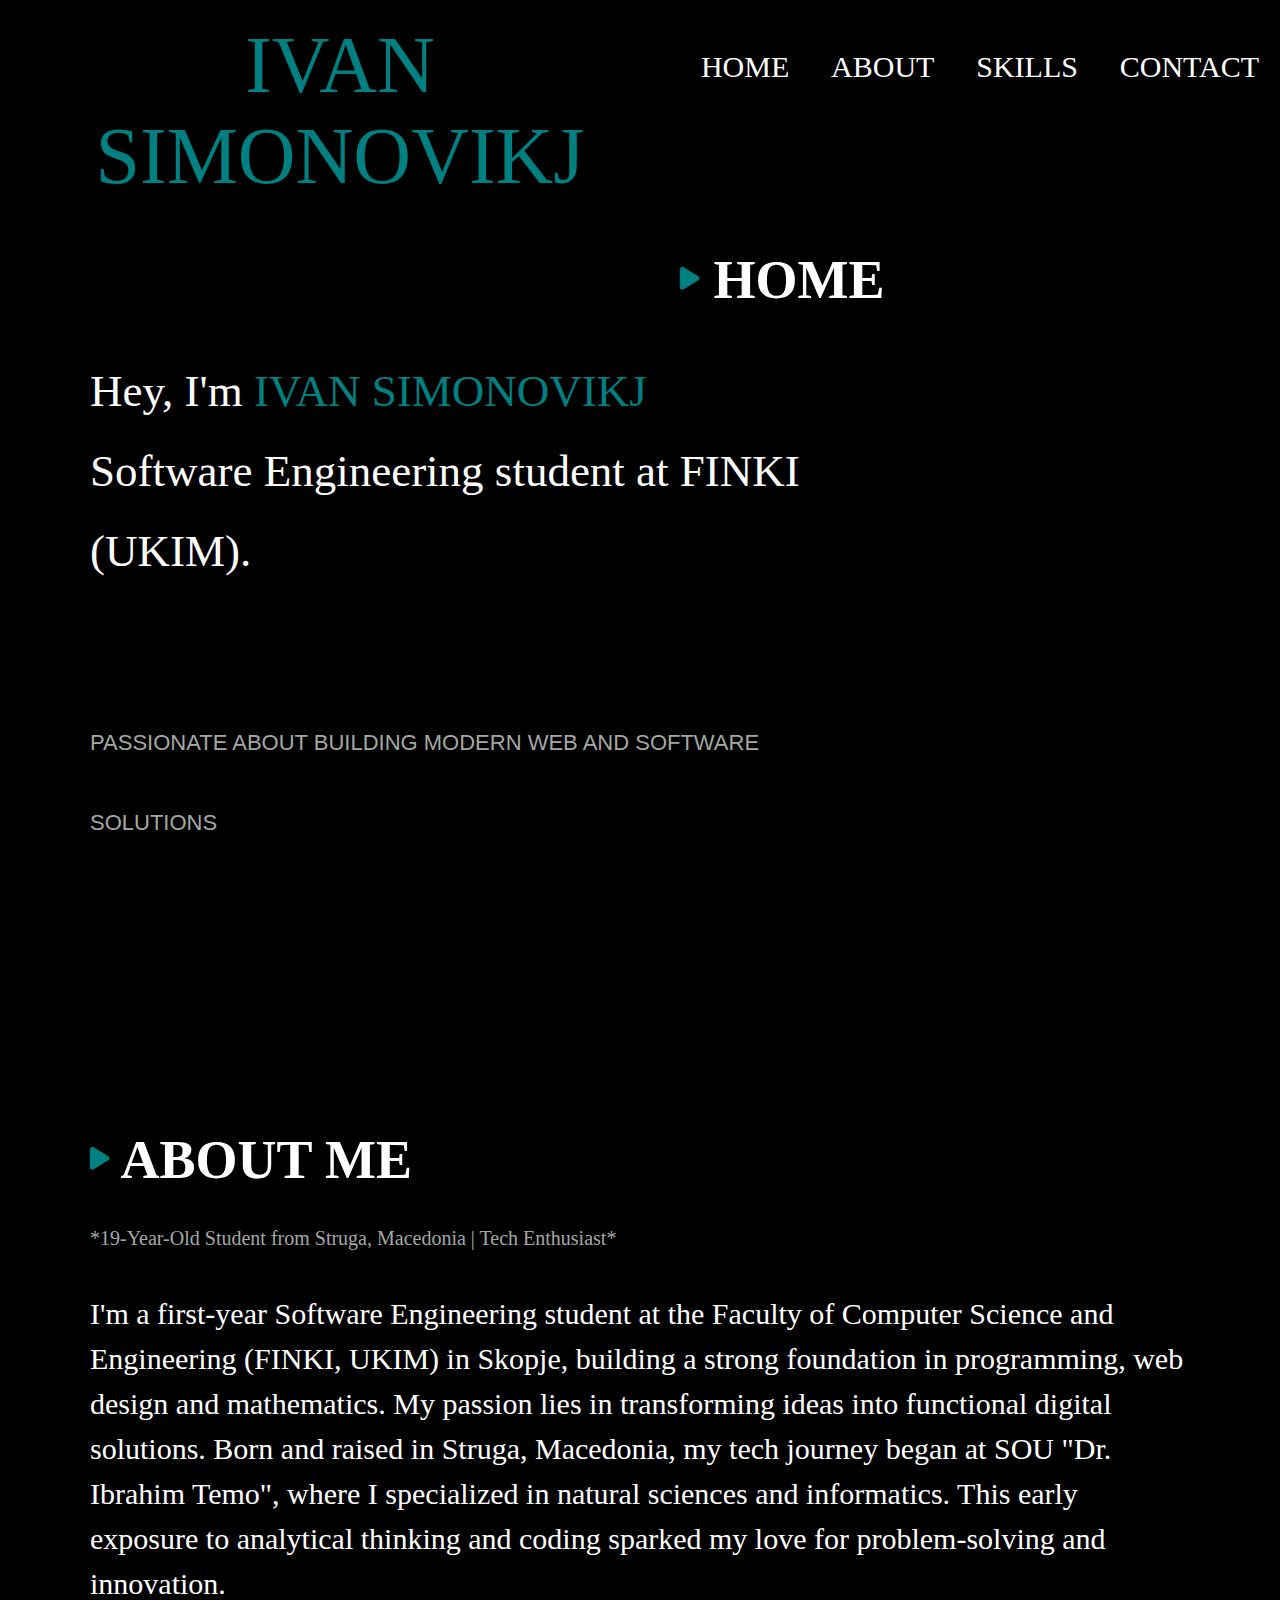
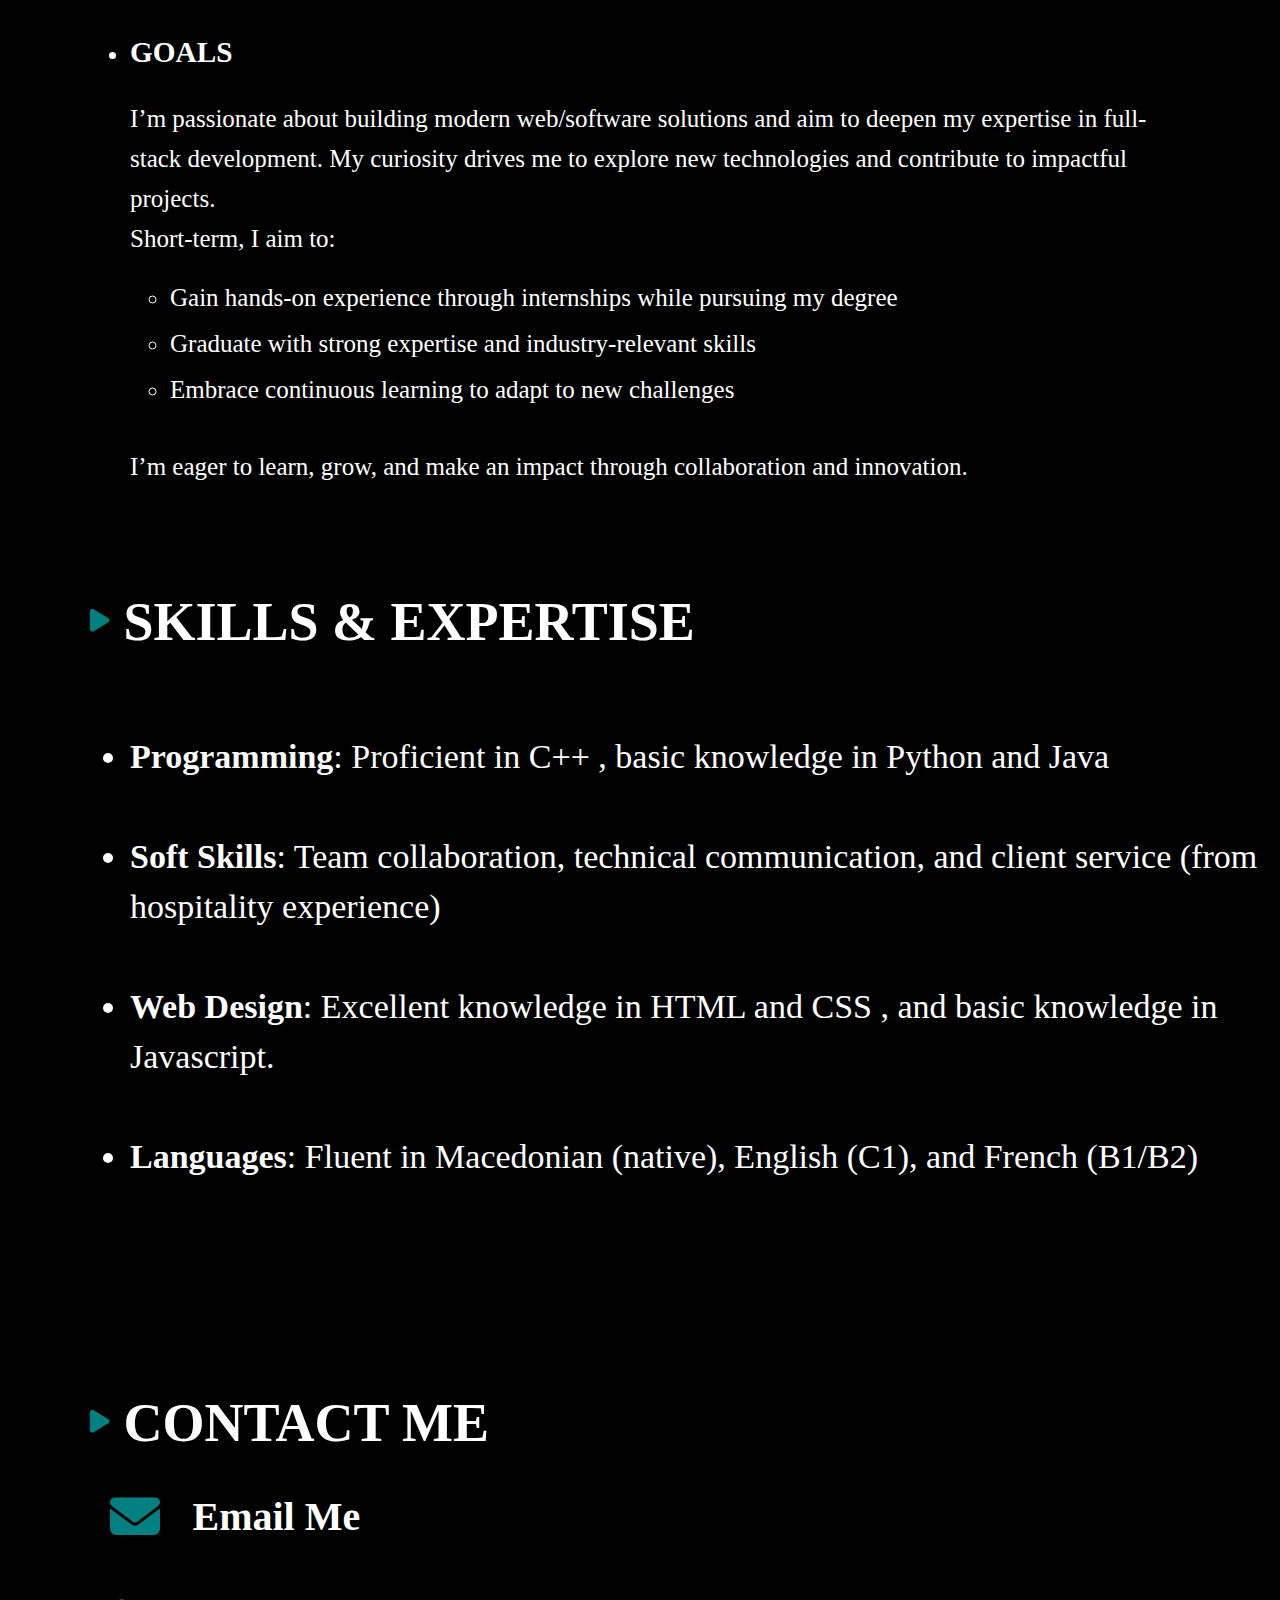
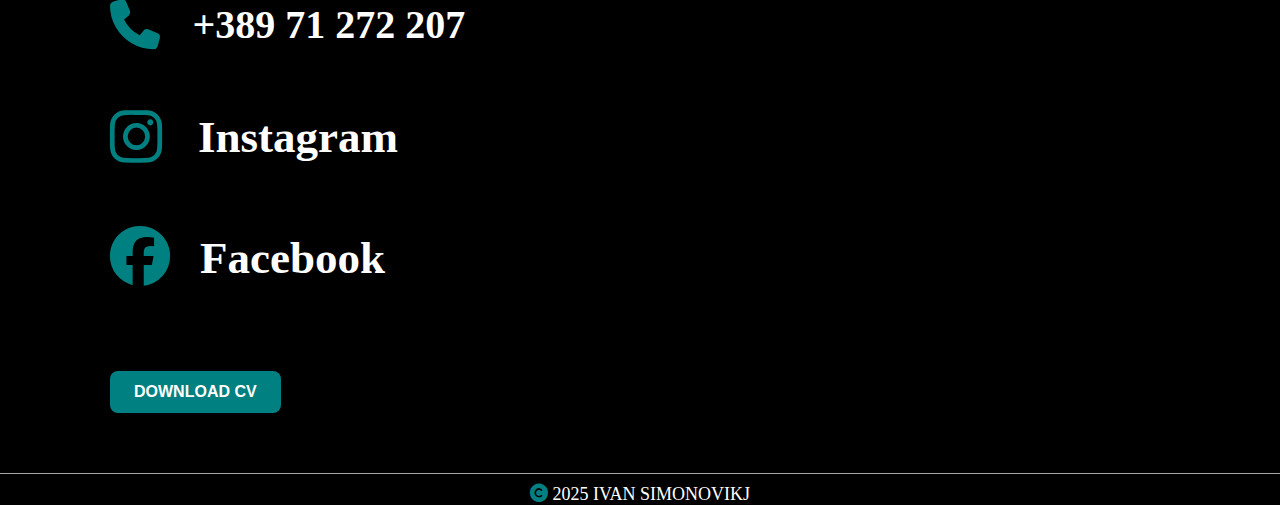
<file: Index.html>
<!DOCTYPE html>
<html lang="en">
<head>
    <meta charset="UTF-8">
    <title>My Web page</title>
  <link rel="stylesheet" href="Maincss.css">
    <link rel="stylesheet" href="https://cdnjs.cloudflare.com/ajax/libs/font-awesome/6.7.2/css/all.min.css" integrity="sha512-Evv84Mr4kqVGRNSgIGL/F/aIDqQb7xQ2vcrdIwxfjThSH8CSR7PBEakCr51Ck+w+/U6swU2Im1vVX0SVk9ABhg==" crossorigin="anonymous" referrerpolicy="no-referrer" />
</head>
<body>

<nav>
    <div id="name">
        IVAN SIMONOVIKJ
    </div>

    <div id="menu">
        <div id="home"> <a href="#homemain">HOME</a></div>
        <div id="about"> <a href="#aboutmain">ABOUT </a>  </div>
        <div id="SKILLS"> <a href="#skillsmain">SKILLS</a> </div>
        <div id="contact"> <a href="#contactt">CONTACT</a> </div>
    </div>
</nav>

<main>
    <div id="homemain">
        <h2>
            <i class="fa-solid fa-play"></i>
            HOME
        </h2>
    </div>

    <div id="textpartmain">
        <p>Hey, I'm <span style="color:#008080" style="font-weight: bolder">IVAN SIMONOVIKJ</span> <br>
            Software Engineering student at FINKI (UKIM).
        </p>

        <div id="passion">
            <p>PASSIONATE ABOUT BUILDING MODERN WEB AND SOFTWARE SOLUTIONS</p>
        </div>
    </div>

    <div id="Aboutt">

        <div id="aboutmain">
            <h2>
                <i class="fa-solid fa-play"></i>
                ABOUT ME
            </h2>
        </div>

        <div id="textabout">
            <p id="smalltxta">*19-Year-Old Student from Struga, Macedonia | Tech Enthusiast* </span></p>
            <p>
                I'm a first-year Software Engineering student at the Faculty of Computer Science and Engineering (FINKI, UKIM) in Skopje, building a strong foundation in programming, web design and mathematics. My passion lies in transforming ideas into functional digital solutions.

                Born and raised in Struga, Macedonia, my tech journey began at SOU "Dr. Ibrahim Temo", where I specialized in natural sciences and informatics. This early exposure to analytical thinking and coding sparked my love for problem-solving and innovation.
            </p>
        </div>

        <ul>
            <li> <h3>GOALS</h3></li>
            <p>
                I’m passionate about building modern web/software solutions and aim to deepen my expertise in full-stack development.
                My curiosity drives me to explore new technologies and contribute to impactful projects.
                <br>
                Short-term, I aim to:

                <ul>
                    <li>Gain hands-on experience through internships while pursuing my degree</li>
                    <br>
                    <li>Graduate with strong expertise and industry-relevant skills</li>
                    <br>
                    <li>Embrace continuous learning to adapt to new challenges</li>
                    <br>
                </ul>
            </p>
            <p>
                I’m eager to learn, grow, and make an impact through collaboration and innovation.
            </p>
        </ul>
    </div>

    <div id="skillss">
        <div id="skillsmain">
            <h2>
                <i class="fa-solid fa-play"></i>
                SKILLS & EXPERTISE
            </h2>
        </div>

        <div id="skilsslist">
        <ul>
            <li>
                <span style="font-weight: bold">Programming</span>: Proficient in C++ , basic knowledge in Python and Java
            </li>
            <br>
            <li>
                <span style="font-weight: bold">Soft Skills</span>: Team collaboration, technical communication, and client service (from hospitality experience)
            </li>
            <br>
            <li>
                <span style="font-weight: bold">Web Design</span>: Excellent knowledge in HTML and CSS , and basic knowledge in Javascript.
            </li>
            <br>
            <li>
                <span style="font-weight: bold">Languages</span>: Fluent in Macedonian (native), English (C1), and French (B1/B2)
            </li>
        </ul>

        </div>

    </div>

    <div id="contactt">

        <div id="contactmain">
            <h2>
                <i class="fa-solid fa-play"></i>
                CONTACT ME
            </h2>
        </div>

        <div id="gmail">
            <i class="fa-solid fa-envelope" style="color: #008080"></i>
            <a href="mailto:ivansimonovik@gmail.com" target="_blank">Email Me</a>
        </div>

        <div id="phone">
            <i class="fa-solid fa-phone" style="color: #008080"></i>
            <div id="number">+389 71 272 207</div>
        </div>

        <div id="instagram">
            <i class="fa-brands fa-instagram" style="color: #008080"></i>
            <a href="https://www.instagram.com/i.simonovik/" target="_blank">Instagram</a>
        </div>

        <div id="facebook">
            <i class="fa-brands fa-facebook" style="color: #008080"></i>
            <a href="https://www.facebook.com/Иван Симоновиќ/" target="_blank">Facebook</a>
        </div>

       <div id="butt">
           <a href="CV%20English.docx" download>
                <button>DOWNLOAD CV</button>
           </a>
       </div>
    </div>
</main>

<footer>
    <i class="fa-solid fa-copyright" style="color: #008080" ></i>
    2025 IVAN SIMONOVIKJ
</footer>

</body>
</html>
</file>
<file: Maincss.css>
body{
    background-color: black;
    margin: 0;
    padding: 0;
    color: white;
}

nav{
    /*border:1px solid white;*/
    padding-bottom: 60px;
}

#home a{
    color: white;
    text-decoration: none;
}

#home a:hover{
    color: #cdad7d;
    text-decoration: underline;
    cursor: pointer;
}

#about a{
    color: white;
    text-decoration: none;
}

#about a:hover{
    color: #cdad7d;
    text-decoration: underline;
    cursor: pointer;
}

#name{
    color: #008080;
    display: inline-block;
    width: 50%;
    text-align: center;
    font-size: 80px;
    padding: 20px;
    font-family: "Montserrat";
    float:left;
}

#menu{
    color: white;
    display: flex;
    justify-content: space-around;
    padding-top:50px;
    font-size: 30px;
}

#homemain{
    font-size: 36px;
    padding-left: 90px;
    position:relative;
    top: 60px;
}

#homemain i{
    font-size: 26px;
    color: #008080;
    position: relative;
    bottom:10px;
}

#textpartmain{
    /*border:2px solid gray;*/
    color: white;
    width:60%;
    padding:50px;
    padding-left:90px;
    font-size:45px;
    line-height: 80px;
    float: left;
    position: relative;
    bottom: 40px;
}

#passion{
    font-size:22px;
    padding-top: 45px;
    font-family: sans-serif;
    font-weight: 200;
    color: #a4a8a4;
}

#aboutmain{
    font-size: 36px;
    position:relative;
    top: 60px;
}

#aboutmain i{
    font-size: 26px;
    color: #008080;
    position: relative;
    bottom:10px;
}

#Aboutt{
    margin-top:500px;
    padding-top: 50px;
    color: white;
    clear: both;
    padding-left: 90px;
    padding-right: 90px;
}

#textabout{
    /*border:2px solid gray;*/
    padding-top: 20px;
    font-size:30px;
    line-height: 45px;

}

#Aboutt ul p{
    font-size: 25px;
    line-height: 40px;
}

#Aboutt li{
    font-size: 25px;
}

#smalltxta{
    color: #a4a8a4;
    font-size: 20px;
}

#skillss{
    margin-bottom: 150px;
}

#skillsmain{
    font-size: 36px;
    position:relative;
    padding-left: 90px;
    top: 60px;
}

#skillsmain i{
    font-size: 26px;
    color: #008080;
    position: relative;
    bottom:10px;
}

#SKILLS a{
    color: white;
    text-decoration: none;
}

#SKILLS a:hover{
    color: #cdad7d;
    text-decoration: underline;
    cursor: pointer;
}

#skilsslist{
    font-size: 34px;
    padding-left: 90px;
    padding-top: 60px;
    line-height: 50px;
}

#contact a{
    color: white;
    text-decoration: none;
}

#contact a:hover{
    color: #cdad7d;
    text-decoration: underline;
    cursor: pointer;
}


#contactmain{
    font-size: 36px;
    position:relative;
    padding-left: 90px;
    top: 60px;
}

#contactmain i{
    font-size: 26px;
    color: #008080;
    position: relative;
    bottom:10px;
}

#gmail{
    padding-top: 50px;
    padding-left: 110px;
    font-size: 50px;
}

#gmail a{
    color: white;
    text-decoration: none;
    font-weight: bold;
    font-size: 40px;
    padding-left: 20px;
    position: relative;
    bottom:5px;
}

#gmail a:hover{
    color: #cdad7d;
    text-decoration: underline;
    font-weight: bold;
    font-size: 42px;
    padding-left: 20px;
}

#phone{
    padding-top: 50px;
    padding-left: 110px;
    font-size: 50px;
}

#number{
    display: inline-block;
    color: white;
    text-decoration: none;
    font-weight: bold;
    font-size: 40px;
    padding-left: 20px;
    position: relative;
    bottom:5px;
}

#instagram{
    padding-top: 50px;
    padding-left: 110px;
    font-size: 60px;
}

#instagram a{
    color: white;
    text-decoration: none;
    font-weight: bold;
    font-size: 45px;
    padding-left: 20px;
    position: relative;
    bottom:7px;
}

#instagram a:hover{
    color: #cdad7d;
    text-decoration: underline;
    font-weight: bold;
    font-size: 47px;
    padding-left: 20px;
}


#facebook{
    padding-top: 50px;
    padding-left: 110px;
    font-size: 60px;
}

#facebook a{
    color: white;
    text-decoration: none;
    font-weight: bold;
    font-size: 45px;
    padding-left: 15px;
    position: relative;
    bottom:5px;
}

#facebook a:hover{
    color: #cdad7d;
    text-decoration: underline;
    font-weight: bold;
    font-size: 47px;
    padding-left: 20px;
}

#butt{
    padding-top: 50px;
    padding-left: 110px;
    font-size: 60px;
    /*border: 2px solid white;*/
}

#butt button {
    background-color: #008080;
    color: white;
    font-weight: bold;
    font-size: 16px;
    padding: 12px 24px;
    border: none;
    border-radius: 8px;
    cursor: pointer;
}

#butt button:hover {
    background-color: #006666;
}

footer{
    color: white;
    clear: both;
    margin-top: 60px;
    padding-top: 10px;
    border-top:1px solid #a4a8a4;
    text-align: center;
    font-size: 18px;
}
</file>
